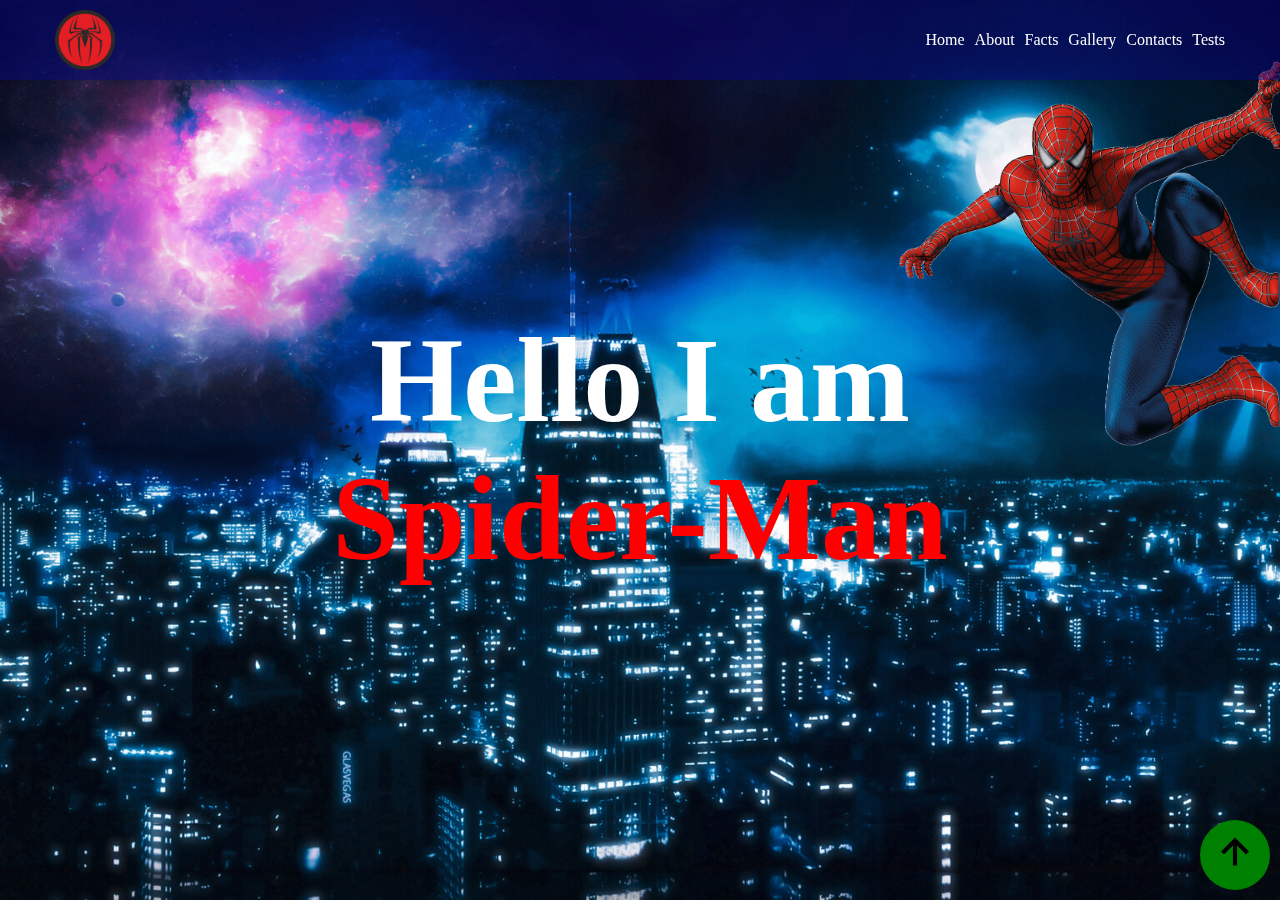
<file: index.html>
<!DOCTYPE html>
<html lang="en">
  <head>
    <meta charset="UTF-8" />
    <meta http-equiv="X-UA-Compatible" content="IE=edge" />
    <meta name="viewport" content="width=device-width, initial-scale=1.0" />
    <title>Document</title>
    <link rel="stylesheet" href="./css/style.css" />
    <link rel="stylesheet" href="./css/home.css" />
    <link rel="stylesheet" href="./css/about.css" />
  </head>

  <body>
    <header class="header">
      <div class="container">
        <a href="#" class="header__logo">
          <img src="./img/spider-man-logo.png" alt="" />
        </a>
        <nav class="nav">
          <ul class="nav__list">
            <li class="nav__item">
              <a class="nav__link" href="./index.html">Home</a>
            </li>
            <li class="nav__item">
              <a class="nav__link" href="./about.html">About</a>
            </li>
            <li class="nav__item">
              <a class="nav__link" href="./facts.html">Facts</a>
            </li>
            <li class="nav__item">
              <a class="nav__link" href="./gallery.html">Gallery</a>
            </li>
            <li class="nav__item">
              <a class="nav__link" href="./contacts.html">Contacts</a>
            </li>
            <li class="nav__item">
              <a class="nav__link" href="./tests.html">Tests</a>
            </li>
          </ul>
        </nav>
      </div>
    </header>

    <section class="intro" id="intro">
      <h1 class="intro__title">
        Hello I am<a href="https://www.w3schools.com/" target="_blank"
          >Spider-Man</a
        >
      </h1>
      <img src="./img/spider-man_on_the_wall.png" alt="" class="intro__img" />
    </section>

    <div class="up-btn">
      <a href="#intro">
        <svg
          xmlns="http://www.w3.org/2000/svg"
          width="50"
          height="50"
          viewBox="0 0 24 24"
          style="fill: black(255, 0, 0)"
        >
          <path
            d="M11 8.414V18h2V8.414l4.293 4.293 1.414-1.414L12 4.586l-6.707 6.707 1.414 1.414z"
          ></path>
        </svg>
      </a>
    </div>
  </body>
</html>
</file>
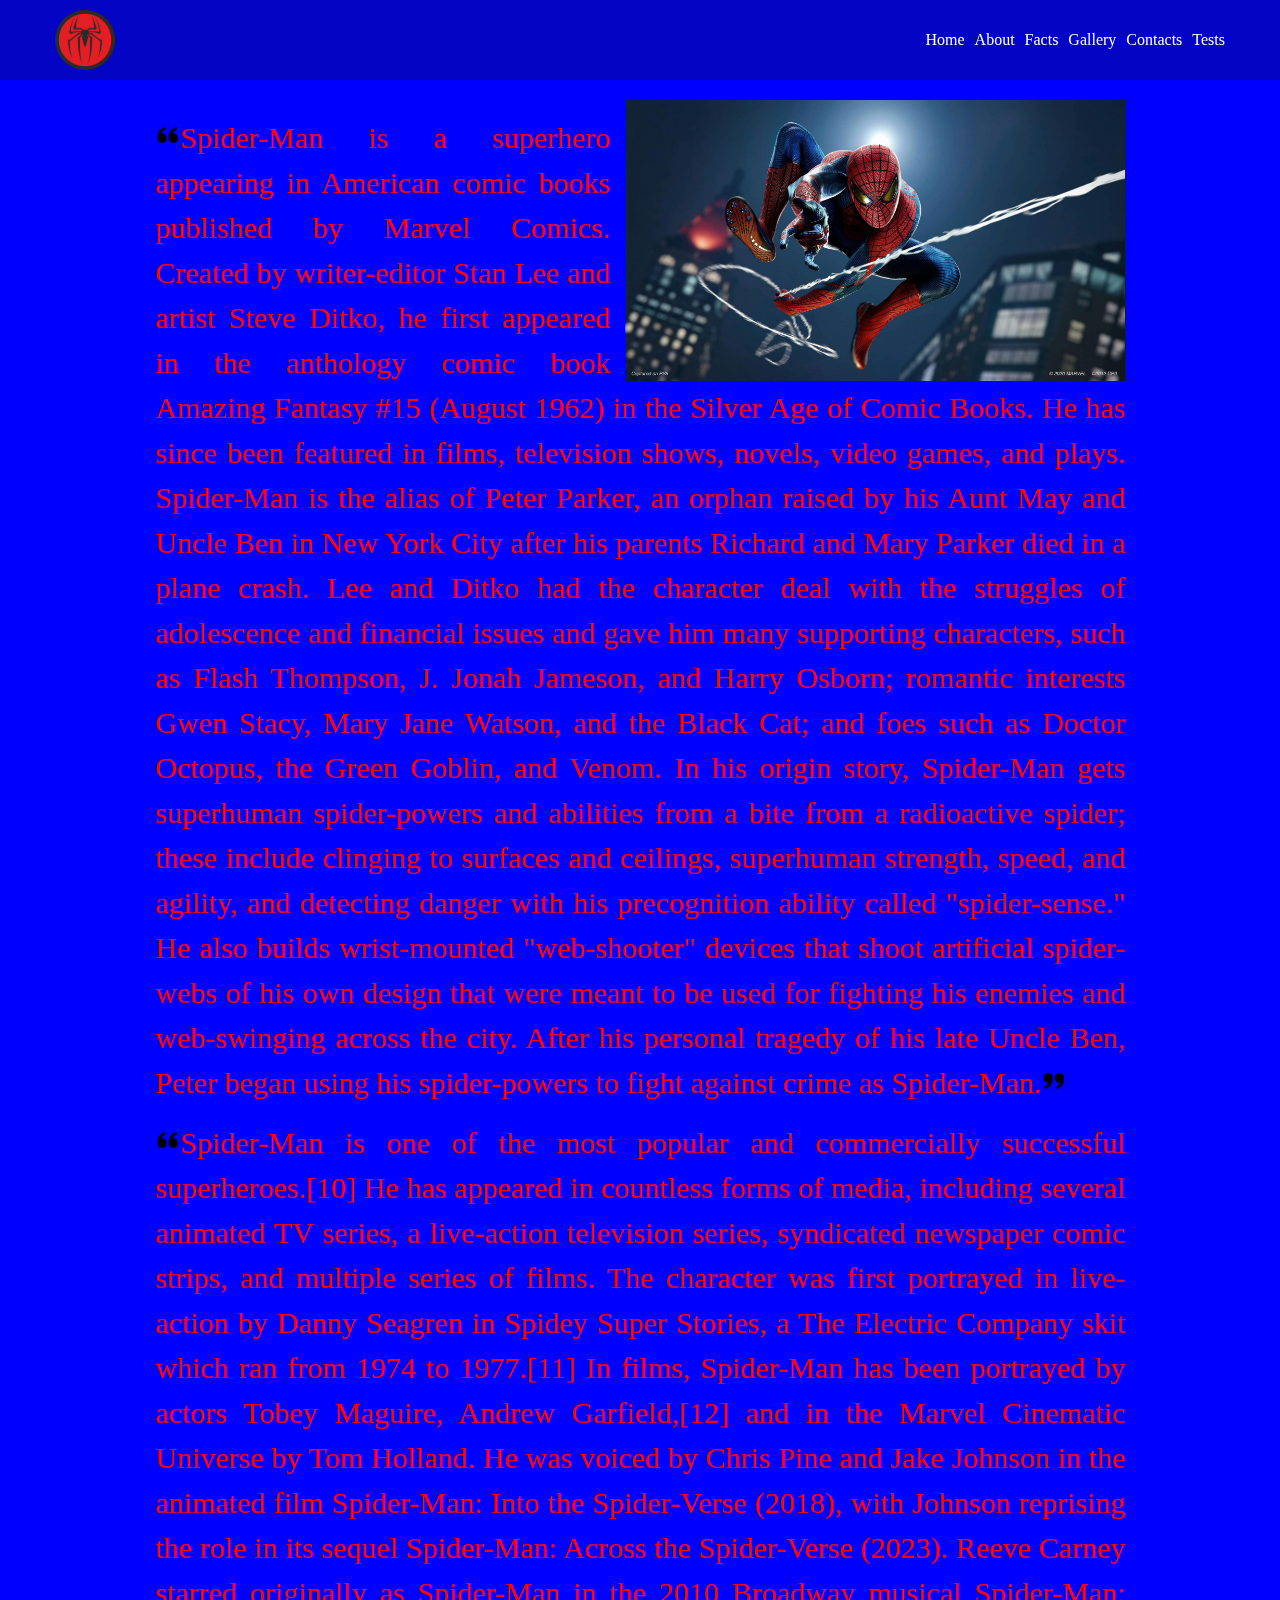
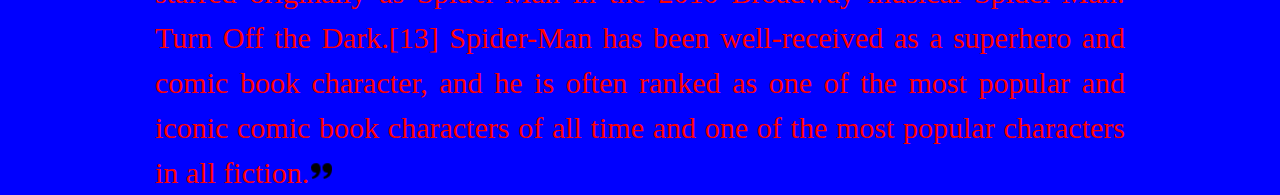
<file: about.html>
<!DOCTYPE html>
<html lang="en">
  <head>
    <meta charset="UTF-8" />
    <meta http-equiv="X-UA-Compatible" content="IE=edge" />
    <meta name="viewport" content="width=device-width, initial-scale=1.0" />
    <title>Document</title>
    <link rel="stylesheet" href="./css/style.css" />
    <link rel="stylesheet" href="./css/about.css" />
  </head>
  <body>
    <header class="header">
      <div class="container">
        <a href="#" class="header__logo">
          <img src="./img/spider-man-logo.png" alt="" />
        </a>
        <nav class="nav">
          <ul class="nav__list">
            <li class="nav__item">
              <a class="nav__link" href="index.html">Home</a>
            </li>
            <li class="nav__item">
              <a class="nav__link" href="about.html">About</a>
            </li>
            <li class="nav__item">
              <a class="nav__link" href="facts.html">Facts</a>
            </li>
            <li class="nav__item">
              <a class="nav__link" href="gallery.html">Gallery</a>
            </li>
            <li class="nav__item">
              <a class="nav__link" href="./contacts.html">Contacts</a>
            </li>
            <li class="nav__item">
              <a class="nav__link" href="tests.html">Tests</a>
            </li>
          </ul>
        </nav>
      </div>
    </header>
    <main>
      <section class="about" id="about">
        <div class="container">
          <img class="about__img" src="./img/spider-man.jpg" alt="" />

          <p class="about__text">
            <img
              class="quote"
              src="./img/quote-alt-left-solid-24.png"
              alt=""
            />Spider-Man is a superhero appearing in American comic books
            published by Marvel Comics. Created by writer-editor Stan Lee and
            artist Steve Ditko, he first appeared in the anthology comic book
            Amazing Fantasy #15 (August 1962) in the Silver Age of Comic Books.
            He has since been featured in films, television shows, novels, video
            games, and plays. Spider-Man is the alias of Peter Parker, an orphan
            raised by his Aunt May and Uncle Ben in New York City after his
            parents Richard and Mary Parker died in a plane crash. Lee and Ditko
            had the character deal with the struggles of adolescence and
            financial issues and gave him many supporting characters, such as
            Flash Thompson, J. Jonah Jameson, and Harry Osborn; romantic
            interests Gwen Stacy, Mary Jane Watson, and the Black Cat; and foes
            such as Doctor Octopus, the Green Goblin, and Venom. In his origin
            story, Spider-Man gets superhuman spider-powers and abilities from a
            bite from a radioactive spider; these include clinging to surfaces
            and ceilings, superhuman strength, speed, and agility, and detecting
            danger with his precognition ability called "spider-sense." He also
            builds wrist-mounted "web-shooter" devices that shoot artificial
            spider-webs of his own design that were meant to be used for
            fighting his enemies and web-swinging across the city. After his
            personal tragedy of his late Uncle Ben, Peter began using his
            spider-powers to fight against crime as Spider-Man.<img
              class="quote"
              src="./img/quote-alt-right-solid-24.png"
              alt=""
            />
          </p>

          <p class="about__text">
            <img
              class="quote"
              src="./img/quote-alt-left-solid-24.png"
              alt=""
            />Spider-Man is one of the most popular and commercially successful
            superheroes.[10] He has appeared in countless forms of media,
            including several animated TV series, a live-action television
            series, syndicated newspaper comic strips, and multiple series of
            films. The character was first portrayed in live-action by Danny
            Seagren in Spidey Super Stories, a The Electric Company skit which
            ran from 1974 to 1977.[11] In films, Spider-Man has been portrayed
            by actors Tobey Maguire, Andrew Garfield,[12] and in the Marvel
            Cinematic Universe by Tom Holland. He was voiced by Chris Pine and
            Jake Johnson in the animated film Spider-Man: Into the Spider-Verse
            (2018), with Johnson reprising the role in its sequel Spider-Man:
            Across the Spider-Verse (2023). Reeve Carney starred originally as
            Spider-Man in the 2010 Broadway musical Spider-Man: Turn Off the
            Dark.[13] Spider-Man has been well-received as a superhero and comic
            book character, and he is often ranked as one of the most popular
            and iconic comic book characters of all time and one of the most
            popular characters in all fiction.<img
              class="quote"
              src="./img/quote-alt-right-solid-24.png"
              alt=""
            />
          </p>
        </div>
      </section>
    </main>
  </body>
</html>
</file>
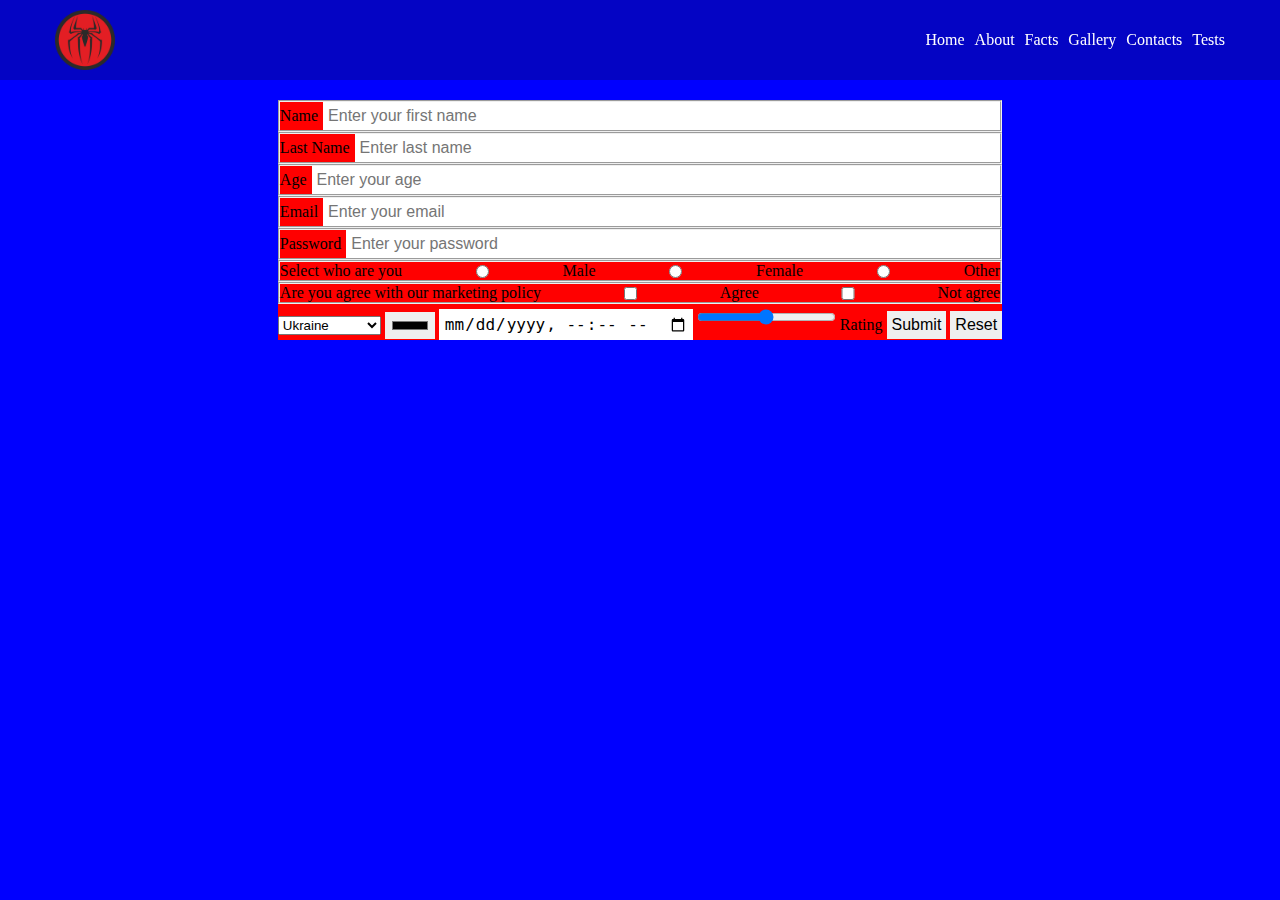
<file: contacts.html>
<!DOCTYPE html>
<html lang="en">
  <head>
    <meta charset="UTF-8" />
    <meta http-equiv="X-UA-Compatible" content="IE=edge" />
    <meta name="viewport" content="width=device-width, initial-scale=1.0" />
    <title>Document</title>
    <link rel="stylesheet" href="./css/style.css" />
    <link rel="stylesheet" href="./css/contacts.css" />
  </head>

  <body>
    <header class="header">
      <div class="container">
        <a href="#" class="header__logo">
          <img src="./img/spider-man-logo.png" alt="" />
        </a>

        <nav class="nav">
          <ul class="nav__list">
            <li class="nav__item">
              <a class="nav__link" href="./index.html">Home</a>
            </li>
            <li class="nav__item">
              <a class="nav__link" href="./about.html">About</a>
            </li>
            <li class="nav__item">
              <a class="nav__link" href="./facts.html">Facts</a>
            </li>
            <li class="nav__item">
              <a class="nav__link" href="./gallery.html">Gallery</a>
            </li>
            <li class="nav__item">
              <a class="nav__link" href="./contacts.html">Contacts</a>
            </li>
            <li class="nav__item">
              <a class="nav__link" href="./tests.html">Tests</a>
            </li>
          </ul>
        </nav>
      </div>
    </header>

    <main class="contacts">
      <form action="">
        <fieldset>
          <label for="fname">Name</label>
          <input
            type="text"
            value=""
            id="fname"
            name="fname"
            required
            placeholder="Enter your first name"
          />
        </fieldset>
        <fieldset>
          <label for="lname">Last Name</label>
          <input
            type="text"
            id="lname"
            required
            placeholder="Enter last name"
            name="lname"
          />
        </fieldset>
        <fieldset>
          <label for="">Age</label>
          <input
            type="number"
            id=""
            min="0"
            name="age"
            required
            placeholder="Enter your age"
          />
        </fieldset>

        <fieldset>
          <label for="email">Email</label>
          <input
            type="email"
            name="email"
            id="email"
            required
            placeholder="Enter your email"
          />
        </fieldset>

        <fieldset>
          <label for="password">Password</label>
          <input
            type="password"
            name="password"
            id="password"
            required
            placeholder="Enter your password"
          />
        </fieldset>

        <fieldset>
          <label for="">Select who are you</label>
          <input type="radio" name="point" id="male" value="male" required />
          <label for="male">Male</label>
          <input
            type="radio"
            name="point"
            id="female"
            value="female"
            required
          />
          <label for="male">Female</label>
          <input type="radio" name="point" id="other" value="other" required />
          <label for="male">Other</label>
        </fieldset>

        <fieldset>
          <label for="agree">Are you agree with our marketing policy</label>
          <input type="checkbox" name="Agree" id="agree" />
          <label for="agree">Agree</label>
          <input type="checkbox" name="Not agree" id="not agree" />
          <label for="not agree">Not agree</label>
        </fieldset>

        <select name="country" id="country">
          <option value="Ukraine">Ukraine</option>
          <option value="England">England</option>
          <option value="United States">United States</option>
          <option value="Other">Other</option>
        </select>

        <input type="color" name="" id="" />
        <input type="datetime-local" name="datetime" id="" />
        <input
          type="range"
          name="rating"
          min="0"
          max="10"
          id="rating"
          required
        />
        <label for="rating">Rating</label>
        <input type="submit" value="Submit" />
        <input type="reset" value="Reset" />
      </form>
    </main>
  </body>
</html>
</file>
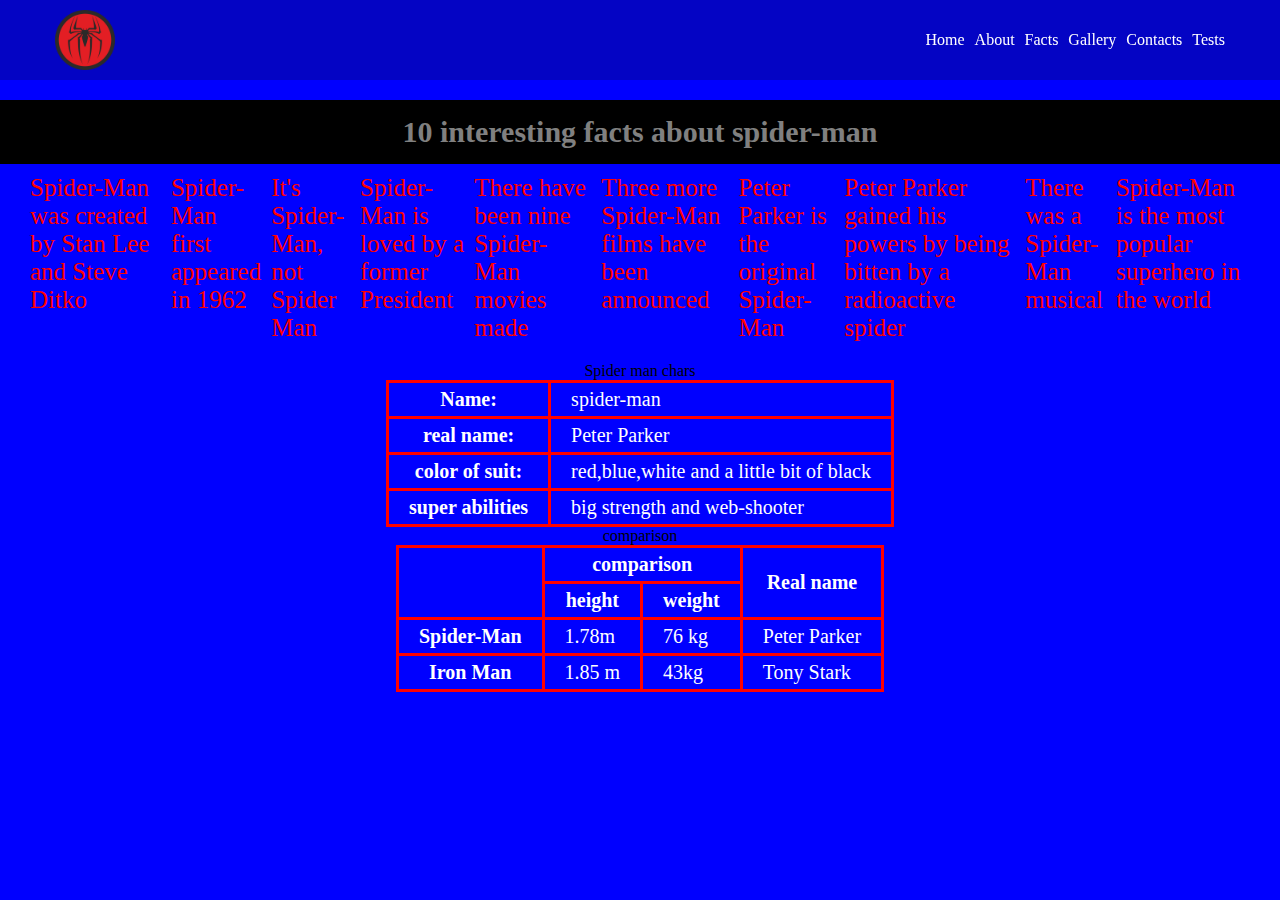
<file: facts.html>
<!DOCTYPE html>
<html lang="en">
<head>
    
    <meta charset="UTF-8">
    <meta http-equiv="X-UA-Compatible" content="IE=edge">
    <meta name="viewport" content="width=device-width, initial-scale=1.0">
    <title>Document</title>
    <link rel="stylesheet" href="./css/style.css">
    <link rel="stylesheet" href="./css/facts.css">
</head>
<body>
    <header class="header">
        
        <div class="container">
            <a href="#" class="header__logo">
                <img src="./img/spider-man-logo.png" alt="">
            </a>
            <nav class="nav">
                <ul class="nav__list">
                    <li class="nav__item"><a class="nav__link" href="index.html">Home</a></li>
                    <li class="nav__item"><a class="nav__link"href="about.html">About</a></li>
                    <li class="nav__item"><a class="nav__link"href="facts.html">Facts</a></li>
                    <li class="nav__item"><a class="nav__link"href="gallery.html">Gallery</a></li>
                    <li class="nav__item">
                        <a class="nav__link" href="./contacts.html">Contacts</a>
                      </li>
                    <li class="nav__item"><a class="nav__link"href="tests.html">Tests</a></li>
                </ul>
            </nav>
        </div>
    </header>

    <main>

        <section class="facts">
            <h2 class="facts__title">
                10 interesting facts about spider-man
            </h2>
    
            <ol class="facts__list">
                <li class="facts__item">
                    Spider-Man was created by Stan Lee and Steve Ditko
                </li>
                <li class="facts__item">
                    Spider-Man first appeared in 1962
                </li>
                <li class="facts__item">
                    It's Spider-Man, not Spider Man
                </li>
                <li class="facts__item">
                    Spider-Man is loved by a former President
                </li>
                <li class="facts__item">
                    There have been nine Spider-Man movies made
                </li>
                <li class="facts__item">
                    Three more Spider-Man films have been announced
                </li>
                <li class="facts__item">
                    Peter Parker is the original Spider-Man
                </li>
                <li class="facts__item">
                    Peter Parker gained his powers by being bitten by a radioactive spider
                </li>
                <li class="facts__item">
                    There was a Spider-Man musical
                </li>
                <li class="facts__item">
                    Spider-Man is the most popular superhero in the world
                </li>
            </ol>
    
            <table>
                <caption>Spider man chars</caption>
                <tr>
                    <th>Name:</th>
                    <td>spider-man</td>
                </tr>
                <tr>
                    <th>real name:</th>
                    <td>Peter Parker</td>
                </tr>
                <tr>
                    <th>color of suit:</th>
                    <td>red,blue,white and a little bit of black</td>
                </tr>
                <tr>
                    <th>super abilities</th>
                    <td>big strength and web-shooter</td>
                </tr>
    
                </tr>
            </table>
    
    
        </section>
    
        <section class="homework">
            <table>
                <caption>comparison</caption>
                <tr>
                    <th rowspan="2">&nbsp;</th>
                    <th colspan="2">
                        comparison</th>
                    <th rowspan="2">Real name</th>
    
                </tr>
    
                <tr>
                    <th>height</th>
                    <th>weight</th>
    
                </tr>
                <tr>
                    <th>Spider-Man</th>
                    <td>1.78m</td>
                    <td>76 kg</td>
                    <td>Peter Parker</td>
                </tr>
                <tr>
                    <th>Iron Man</th>
                    <td>1.85 m</td>
                    <td>43kg</td>
                    <td>Tony Stark</td>
                </tr>
            </table>
        </section>
    </main>
</body>
</html>
</file>
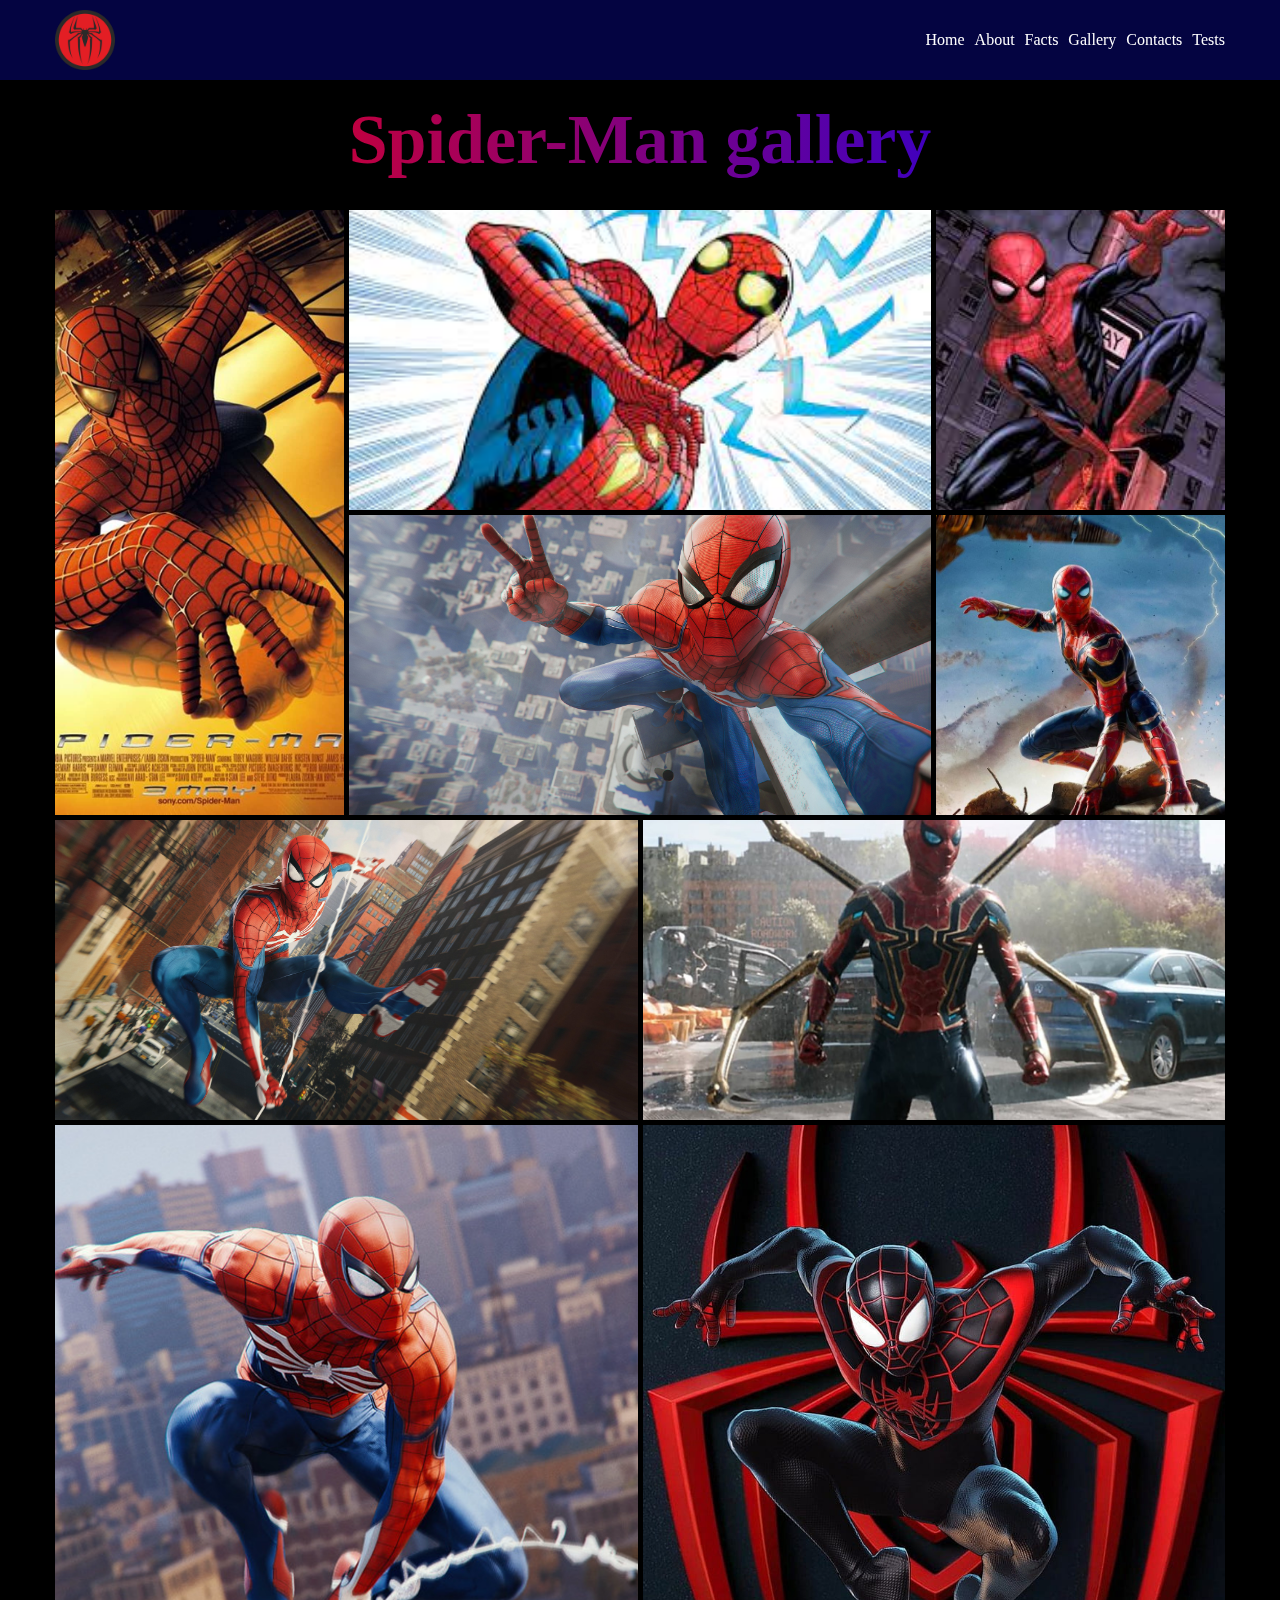
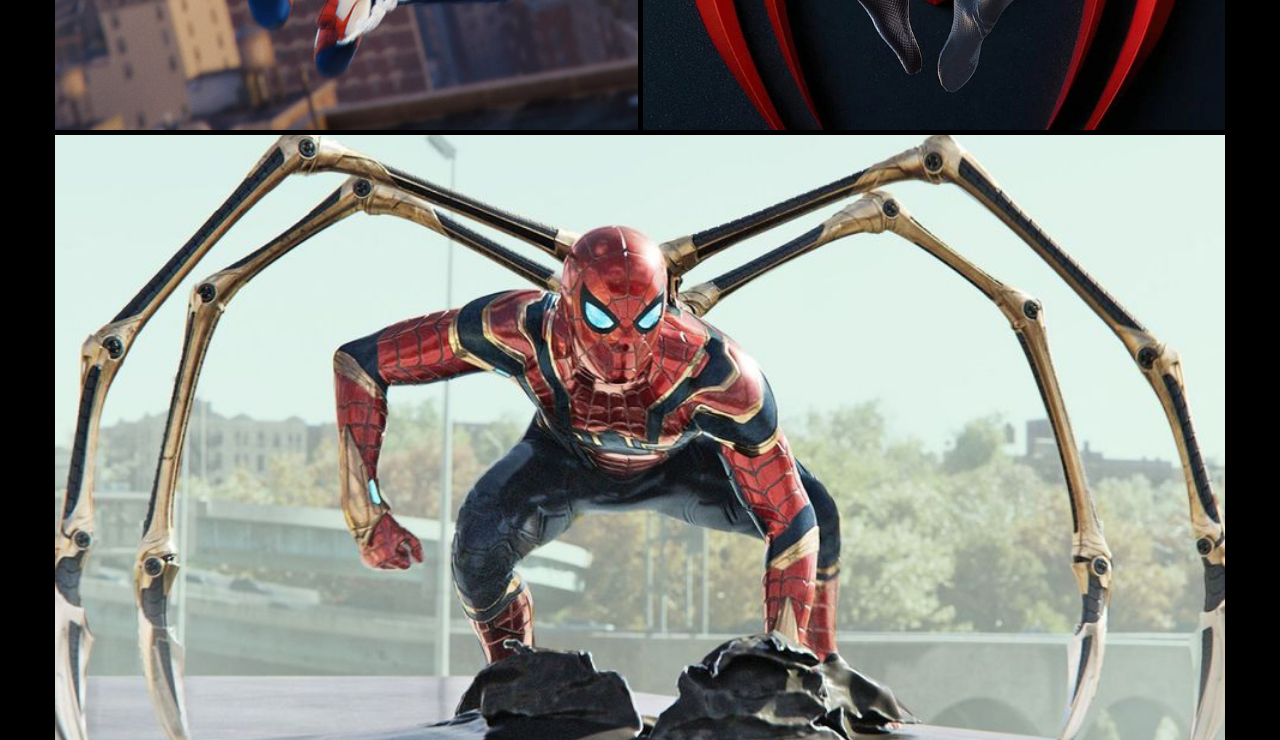
<file: gallery.html>
<!DOCTYPE html>
<html lang="en">
  <head>
    <meta charset="UTF-8" />
    <meta http-equiv="X-UA-Compatible" content="IE=edge" />
    <meta name="viewport" content="width=device-width, initial-scale=1.0" />
    <title>Document</title>
    <link rel="stylesheet" href="./css/style.css" />
    <link rel="stylesheet" href="./css/gallery.css" />
  </head>

  <body>
    <header class="header">
      <div class="container">
        <a href="#" class="header__logo">
          <img src="./img/spider-man-logo.png" alt="" />
        </a>
        <nav class="nav">
          <ul class="nav__list">
            <li class="nav__item">
              <a class="nav__link" href="index.html">Home</a>
            </li>
            <li class="nav__item">
              <a class="nav__link" href="about.html">About</a>
            </li>
            <li class="nav__item">
              <a class="nav__link" href="facts.html">Facts</a>
            </li>
            <li class="nav__item">
              <a class="nav__link" href="gallery.html">Gallery</a>
            </li>
            <li class="nav__item">
              <a class="nav__link" href="./contacts.html">Contacts</a>
            </li>
            <li class="nav__item">
              <a class="nav__link" href="tests.html">Tests</a>
            </li>
          </ul>
        </nav>
      </div>
    </header>
    <main>
      <section class="gallery">
        <div class="container">
          <h1 class="gallery__title">Spider-Man gallery</h1>
          <article class="gallery__images">
            <div class="gallery__photo">
              <img src="./img/gallery/spider-man img1.jpg" alt="" />
              <p>photo</p>
            </div>
            <div class="gallery__photo">
              <img src="./img/gallery/spider-man img2.jpeg" alt="" />
              <p>photo</p>
            </div>
            <div class="gallery__photo">
              <img src="./img/gallery/spider-man img3.jpeg" alt="" />
              <p>photo</p>
            </div>
            <div class="gallery__photo">
              <img src="./img/gallery/spider-man img4.jpg" alt="" />
              <p>photo</p>
            </div>
            <div class="gallery__photo">
              <img src="./img/gallery/spider-man img5.jpeg" alt="" />
              <p>photo</p>
            </div>
            <div class="gallery__photo">
              <img src="./img/gallery/spider-man img6.jpg" alt="" />
              <p>photo</p>
            </div>
            <div class="gallery__photo">
              <img src="./img/gallery/spider-man img7.jpg" alt="" />
              <p>photo</p>
            </div>
            <div class="gallery__photo">
              <img src="./img/gallery/spider-man img8.png" alt="" />
              <p>photo</p>
            </div>
            <div class="gallery__photo">
              <img src="./img/gallery/spider-man img9.jpg" alt="" />
              <p>photo</p>
            </div>
            <div class="gallery__photo">
              <img src="./img/gallery/spider-man img10.jpg" alt="" />
              <p>photo</p>
            </div>
          </article>
        </div>
      </section>
    </main>
  </body>
</html>
</file>
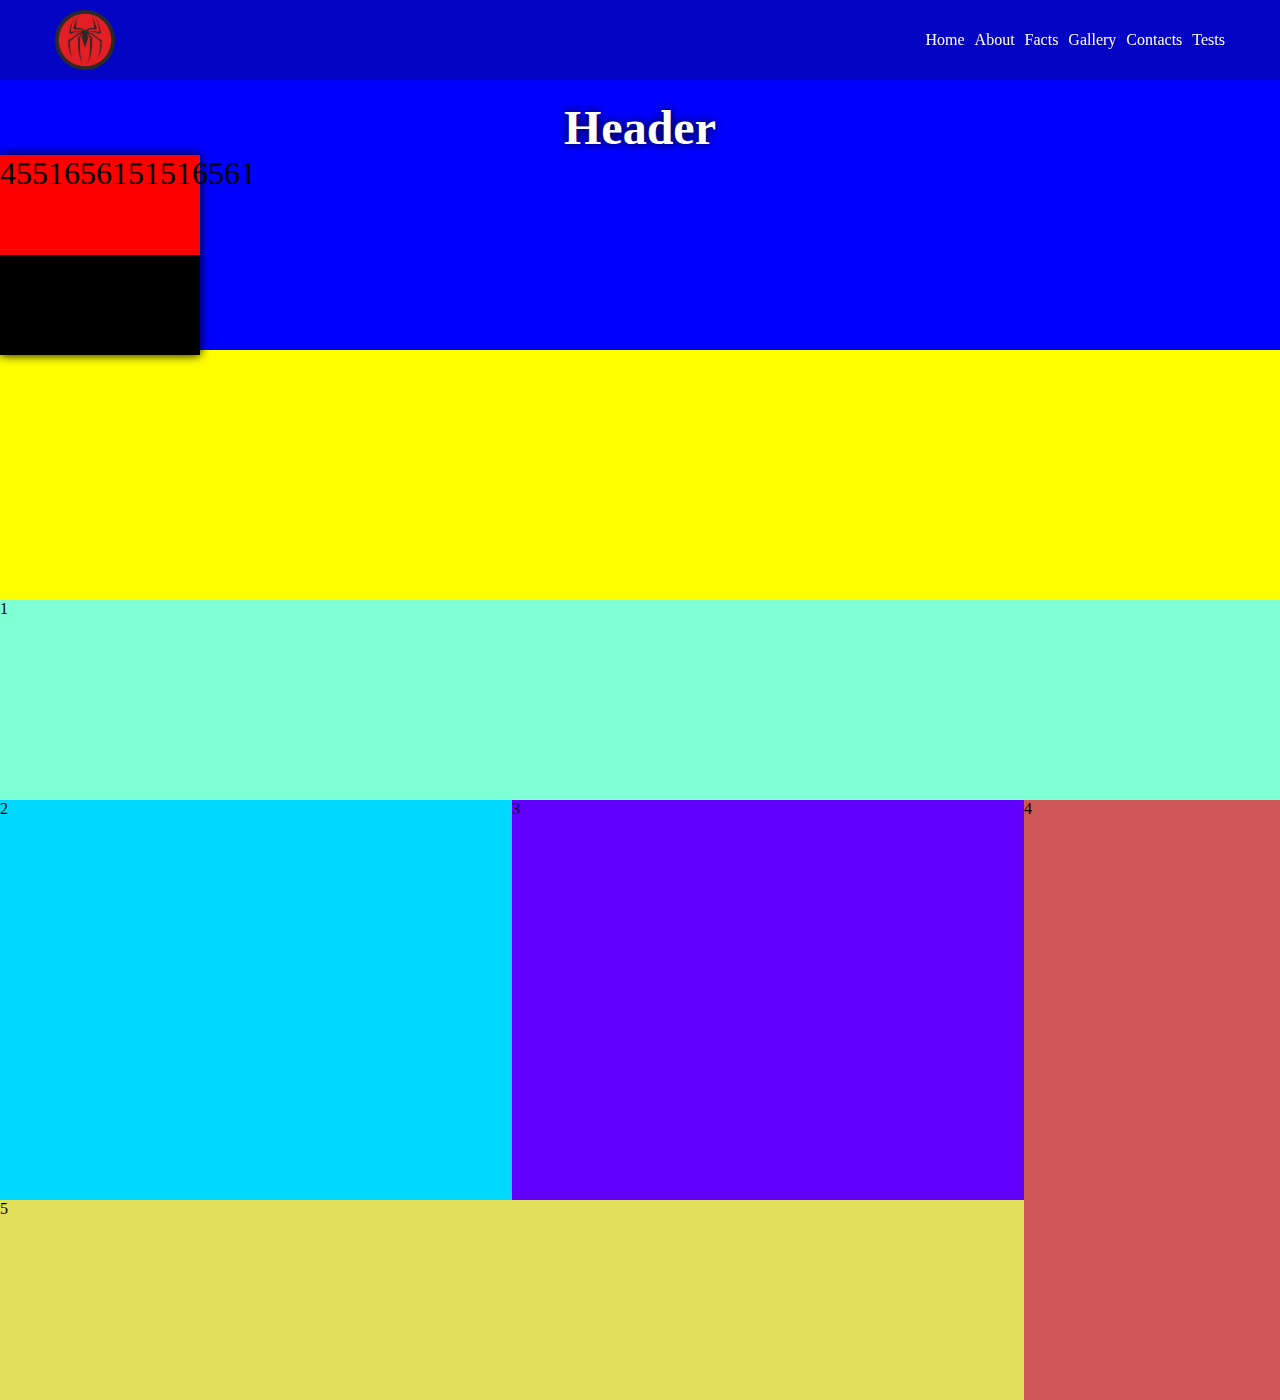
<file: tests.html>
<!DOCTYPE html>
<html lang="en">
  <head>
    <meta charset="UTF-8" />
    <meta http-equiv="X-UA-Compatible" content="IE=edge" />
    <meta name="viewport" content="width=device-width, initial-scale=1.0" />
    <title>Document</title>
    <link rel="stylesheet" href="./css/style.css" />
    <link rel="stylesheet" href="./css/tests.css" />
  </head>
  <body>
    <header class="header">
      <div class="container">
        <a href="#" class="header__logo">
          <img src="./img/spider-man-logo.png" alt="" />
        </a>
        <nav class="nav">
          <ul class="nav__list">
            <li class="nav__item">
              <a class="nav__link" href="index.html">Home</a>
            </li>
            <li class="nav__item">
              <a class="nav__link" href="about.html">About</a>
            </li>
            <li class="nav__item">
              <a class="nav__link" href="facts.html">Facts</a>
            </li>
            <li class="nav__item">
              <a class="nav__link" href="gallery.html">Gallery</a>
            </li>
            <li class="nav__item">
              <a class="nav__link" href="./contacts.html">Contacts</a>
            </li>
            <li class="nav__item">
              <a class="nav__link" href="tests.html">Tests</a>
            </li>
          </ul>
        </nav>
      </div>
    </header>
    <main>
      <section class="flex">
        <div class="flex-item"></div>
        <div class="flex-item"></div>
        <div class="flex-item"></div>
        <div class="flex-item"></div>
      </section>

      <section class="transform">
        <h2 class="transform-heading">Header</h2>
        <div class="block">4551656151516561</div>
      </section>

      <section class="grid">
        <div class="grid-item">1</div>
        <div class="grid-item">2</div>
        <div class="grid-item">3</div>
        <div class="grid-item">4</div>
        <div class="grid-item">5</div>
      </section>
    </main>
  </body>
</html>
</file>
<file: css/style.css>
* {
  margin: 0;
  padding: 0;
}
*,
*::before,
*::after {
  box-sizing: border-box;
}

a {
  text-decoration: none;
  color: inherit;
}
img {
  display: block;
  max-width: 100%;
}
ul {
  list-style: none;
}

.container {
  padding-inline: 15px;
  margin-inline: auto;
}

body {
  background-color: blue;
}

main {
  padding-top: 100px;
}

.header {
  position: fixed;
  inset: 0 0 auto 0;
  z-index: 3;
  background-color: rgba(9, 9, 134, 0.486);
}
.header .container {
  display: flex;
  justify-content: space-between;
  align-items: center;
  max-width: 1200px;
}
.header__logo {
  width: 60px;
  padding-block: 10px;
}

.nav__list {
  display: flex;
  gap: 10px;
}

.nav__link {
  color: white;
}

.up-btn {
  display: flex;
  justify-content: center;
  align-items: center;
  background-color: green;
  width: 70px;
  height: 70px;
  border-radius: 50%;
  text-align: center;
  position: fixed;
  bottom: 10px;
  right: 10px;
}
</file>
<file: css/home.css>
section.intro {
    background-image: url(../img/background.jpg);
    background-size: cover;
    background-position: center;
    height: 100vh;
    text-align: center;
    overflow: clip;
    position: relative;
    display: flex;
    justify-content: center;
    align-items: center;
}

.intro__title {
    color: white;
    text-align: center;
    font-size: 120px;
    z-index:2;
}

.intro__title a {
    color: red;
    text-decoration: none;
    display: block;
}

.intro__title a:hover {
    text-decoration: underline;
    text-decoration-color: red;

}

.intro__img {
    height: 400px;
    position: absolute;
    right: -14px;
    top: 50px;
}

@media (max-width:425px) {
    .intro__title {
        font-size: 75px;
    }
}
</file>
<file: css/about.css>
.about {
    background-color: blue;
}

.about .container {
    max-width: 1000px;
}

.about::after {
    content: '';
    clear: both;
}

.about__img {
    width: 500px;
    max-width: 100%;
    float: right;
    margin-left: 15px;
}

.about__text {
    color: red;
    padding-top: 15px;
    line-height: 1.5;
    font-size: 30px;
    text-align: justify;
}

.about__text::first-letter {
    margin-left: 20px;
}

.quote {
    width: 25px;
    height: 25px;
    display: inline;

}
</file>
<file: css/contacts.css>
.contacts {
  display: flex;
  justify-content: center;
}

.contacts form {
  background-color: red;
}

input {
  padding: 5px;
  font-size: 16px;
  border: none;
  outline: none;
}

fieldset {
  display: flex;
  align-items: center;
  gap: 5px;
}

fieldset input {
  flex: 1;
}
</file>
<file: css/facts.css>
.facts {
    background-color: blue;
}

.facts__list {
    display: flex;
    justify-content: right;
    padding: 10px 30px;
    gap: 10px;
}

.facts__item {
    color: red;
    font-size: 25px;
    padding-bottom: 10px;
    list-style: none;
}

.facts__item:hover {
    color: black;
}

.facts__item::marker {
    color: red;

}

.facts__title {
    background-color: black;
    color: grey;
    text-align: center;
    font-size: 30px;
    padding: 15px 0px;
}

.facts table,
.facts td,
.facts th {
    border: 3px solid red;
    border-radius: 5px;

    border-collapse: collapse;
}

.facts td,
.facts th {
    padding: 5px 20px;
    color: white;
    font-size: 20px;
}

.facts table {
    margin-left: auto;
    margin-right: auto;
}

.facts td:hover {
    background-color: black;
}


/* .homework {
    background: linear-gradient(0deg, red, blue);
} */

.homework table {
    margin-left: auto;
    margin-right: auto;
}

.homework table,
.homework td,
.homework th {
    border: 3px solid red;
    background-color: blue;
    border-collapse: collapse;
}

.homework td,
.homework th {
    padding: 5px 20px;
    color: white;
    font-size: 20px;
}
</file>
<file: css/gallery.css>
body {
    background-color: black;
}

.gallery .container {
    display: grid;
    max-width: 1200px;
}

.gallery__title {
    color: red;
    text-align: center;
    font-size: 70px;
    padding-bottom: 30px;
    background: linear-gradient(90deg,red,blue);
    -webkit-background-clip: text;
    -webkit-text-fill-color: transparent;
}

.gallery__title:hover {
    text-decoration: underline; 
    background: linear-gradient(270deg,red,blue);
    -webkit-background-clip:text;
    -webkit-text-fill-color: transparent;
}

.gallery__images {
    display: grid;
    grid-template-columns: repeat(4, 1fr);
    grid-auto-rows: 300px;
    gap: 5px;
}

.gallery__photo {
    position: relative;
    overflow: hidden;
}

.gallery__photo:nth-child(1) {
    grid-row: span 2;
}

.gallery__photo:nth-child(2) {
    grid-column: span 2;
}

.gallery__photo:nth-child(4) {
    grid-column: span 2;

}

.gallery__photo:nth-child(6) {
    grid-column: span 2;
}

.gallery__photo:nth-child(7) {
    grid-column: span 2;
}

.gallery__photo:nth-child(8) {
    grid-column: span 2;
    grid-row: span 2;
}

.gallery__photo:nth-child(9) {
    grid-row: span 2;
    grid-column: span 2;
}

.gallery__photo:nth-child(10) {
    grid-column: span 4;
    grid-row: span 2;
}

.gallery__photo img {
    width: 100%;
    height: 100%;
    object-fit: cover;
    transition: transform 2s;
}

.gallery__photo:hover img {
    transform: scale(1.2);
}

.gallery__photo p {
    position: absolute;
    top: 50%;
    left: 50%;
    transform: translate(-50%, 0);
    z-index: 5;
    color: red;
    font-size: 32px;
    font-weight: 700;
    opacity: 0;
    transition: opacity 2s, transform 1s;
    text-shadow: 0 0 20px black;

}

.gallery__photo:hover p {
    transform: translate(-50%, -50%);
    opacity: 1;
}

.gallery__photo::after {
    content: '';
    transition: opacity 1s;

    position: absolute;
    inset: 0;
    background-color: rgba(255, 255, 255, 0.247);
    backdrop-filter: grayscale(1);
    z-index: 2;
    opacity: 0;
}

.gallery__photo:hover::after {
    opacity: 1;
}

@media (max-width: 1200px) {
    .gallery__title {
        color: white;
    }

}

@media (max-width: 425px) {
    .gallery__images {
        grid-template-columns: 1fr;
    }

    .gallery__images .gallery__photo {
        grid-column: span 1;
        grid-row: span 1;
    }

}
</file>
<file: css/tests.css>
.flex {
    min-height: 500px;
    display: none;
    flex-direction: row;
    justify-content: center;
    gap: 10px;
}

.flex-item {
    padding: 50px;
}

.flex-item:nth-child(1) {
    background-color: green;
}

.flex-item:nth-child(2) {
    background-color: aqua;
}

.flex-item:nth-child(3) {
    background-color: black;
}

.flex-item:nth-child(4) {
    background-color: rgb(255, 251, 0);
}


.transform {
    height: 500px;
    background: linear-gradient(180deg, blue 0 50%, yellow 50% 100%);
}

.transform-heading {
    font-size: 48px;
    color: white;
    text-align: center;
    text-shadow: 0 0 10px black;
}

.transform .block {
    font-size: 32px;
    background: linear-gradient(180deg, red 0 50%, black 50%);
    height: 200px;
    width: 200px;
    transition-duration: 1s, 2s;
    transition-property: transform, color;
    box-shadow: 0 0 10px black;
}

.transform:hover .block {
    transform: translate(500px, 200px);
    color: white;

}




.grid {
    display: grid;
    grid-template-columns: repeat(5, 1fr);
    grid-auto-rows: 200px;
    /* gap: 10px; */
}

.grid-item:nth-child(1) {
    background-color: aquamarine;
    grid-column: 1/-1;

}

.grid-item:nth-child(2) {
    background-color: rgb(0, 217, 255);
    grid-column: span 2;
    grid-row: span 2;
}

.grid-item:nth-child(3) {
    background-color: rgb(98, 0, 255);
    grid-column: span 2;
    grid-row: span 2;
}

.grid-item:nth-child(4) {
    background-color: rgb(206, 88, 88);
    grid-row: span 3;
}

.grid-item:nth-child(5) {
    background-color: rgb(226, 224, 93);
    grid-column: span 4;
}
</file>
